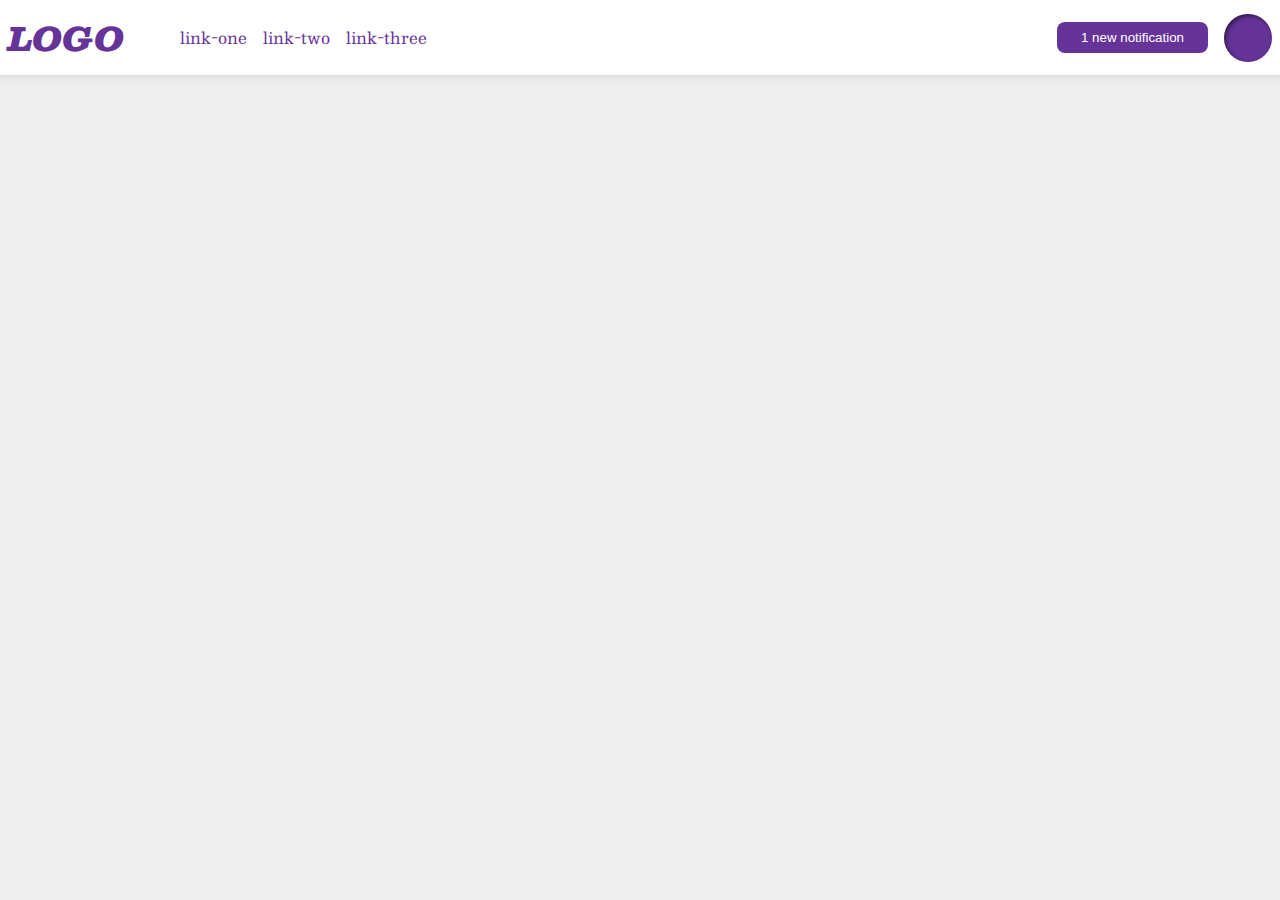
<file: flex/03-flex-header-2/index.html>
<!DOCTYPE html>
<html lang="en">
  <head>
    <meta charset="UTF-8">
    <meta http-equiv="X-UA-Compatible" content="IE=edge">
    <meta name="viewport" content="width=device-width, initial-scale=1.0">
    <title>Flex Header 2</title>
    <link rel="stylesheet" href="style.css">
  </head>
  <body>
    <div class="header">
      <div class="left">
      <div class="logo">
        LOGO
      </div>
      <ul class="links">
        <li><a href="https://google.com">link-one</a></li>
        <li><a href="https://google.com">link-two</a></li>
        <li><a href="https://google.com">link-three</a></li>
      </ul>
    </div>
    <div class="right">
      <button class="notifications">
        1 new notification
      </button>
      <div class="profile-image"></div>
    </div>
  </div>
  </body>
</html>
</file>
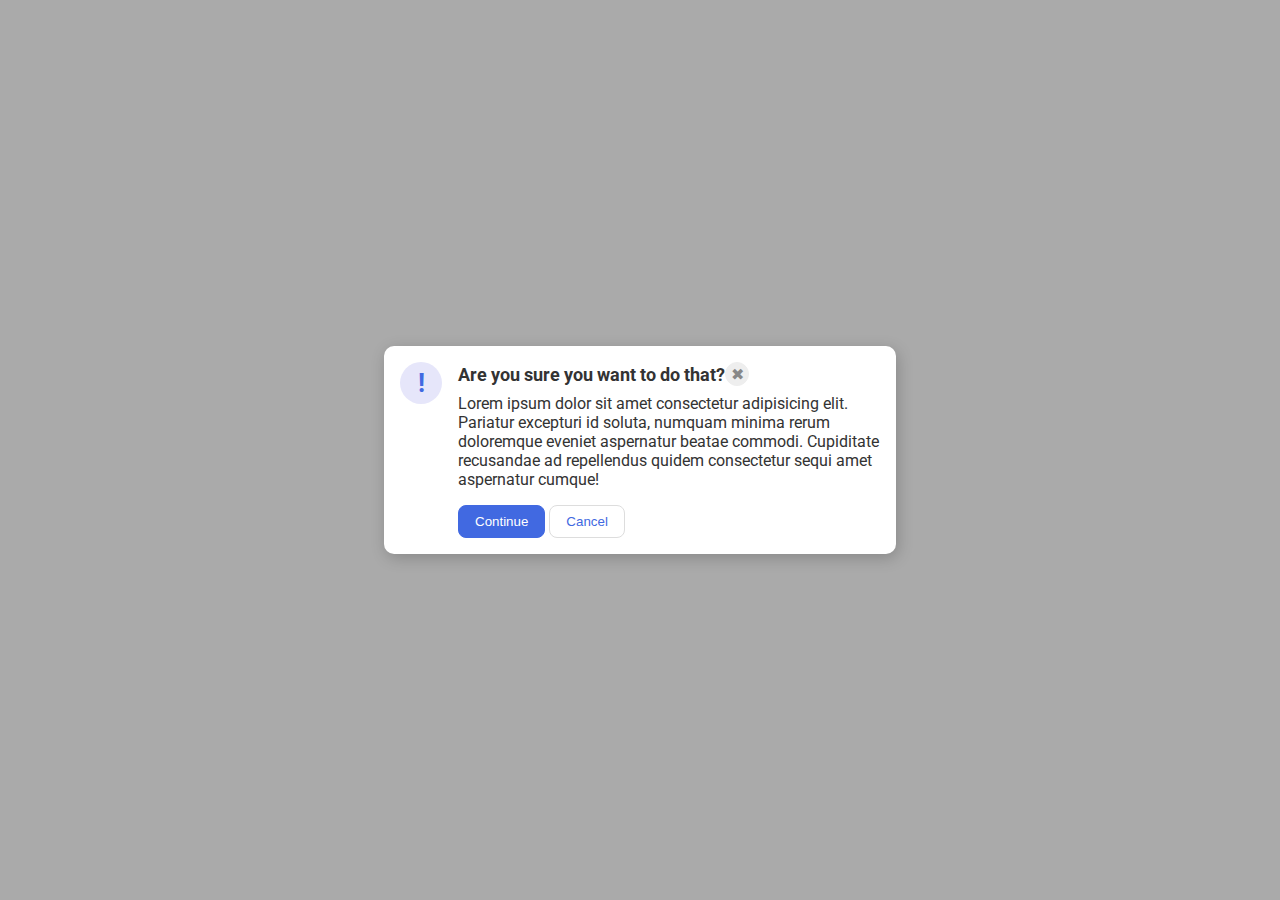
<file: flex/05-flex-modal/index.html>
<!DOCTYPE html>
<html lang="en">
  <head>
    <meta charset="UTF-8">
    <meta http-equiv="X-UA-Compatible" content="IE=edge">
    <meta name="viewport" content="width=device-width, initial-scale=1.0">
    <link rel="stylesheet" href="style.css">
    <title>Modal</title>
  </head>
  <body>
    <div class="modal">
      
        <div class="icon">!</div>
      <div class="firstsection">
        <div class="header">Are you sure you want to do that?
        <button class="close-button">✖</button>
      </div>
      <div class="text">Lorem ipsum dolor sit amet consectetur adipisicing elit. Pariatur excepturi id soluta, numquam minima rerum doloremque eveniet aspernatur beatae commodi. Cupiditate recusandae ad repellendus quidem consectetur sequi amet aspernatur cumque!</div>
      <button class="continue">Continue</button>
      <button class="cancel">Cancel</button>
    </div>
    </div>
  </body>
</html>
</file>
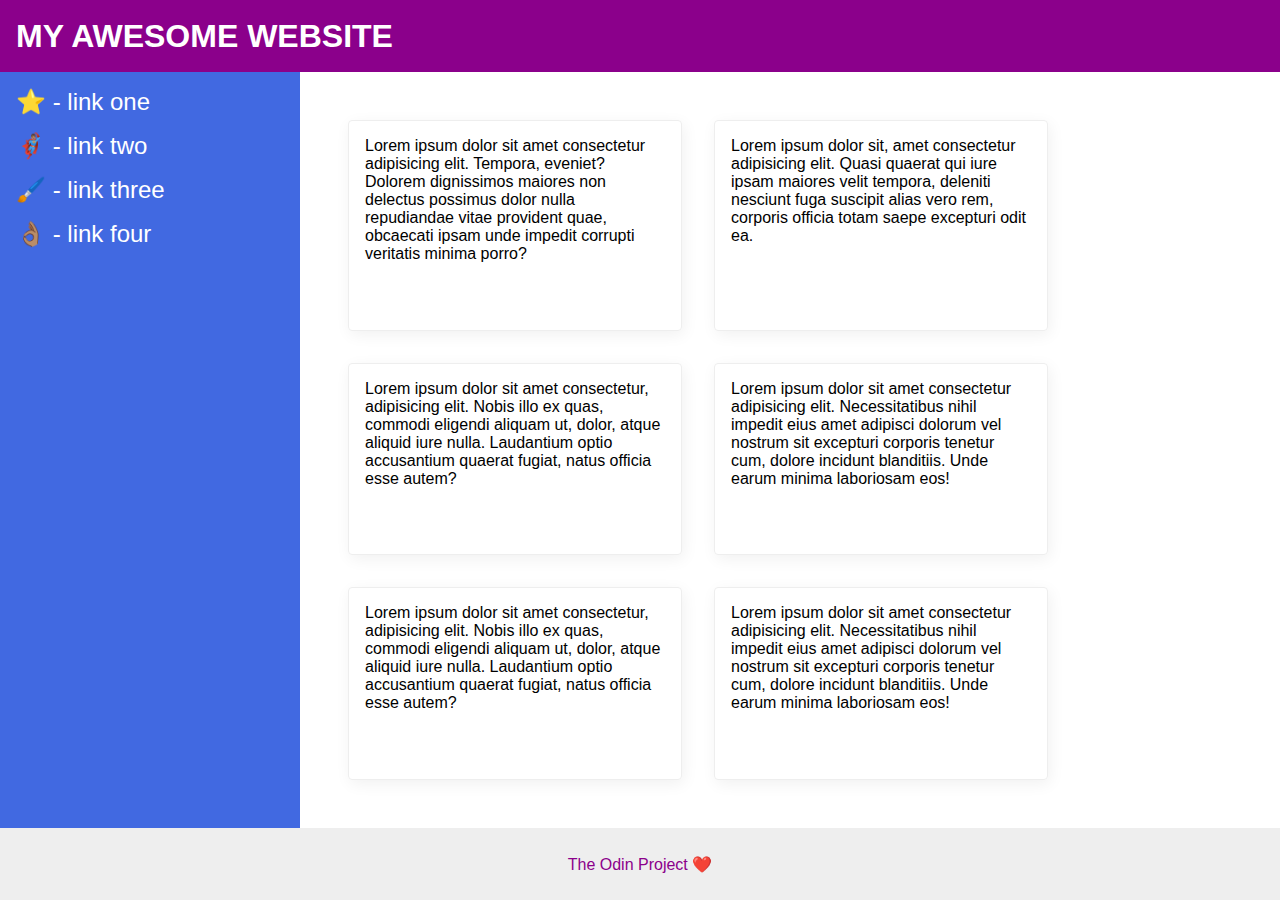
<file: flex/07-flex-layout-2/index.html>
<!DOCTYPE html>
<html lang="en">
  <head>
    <meta charset="UTF-8">
    <meta http-equiv="X-UA-Compatible" content="IE=edge">
    <meta name="viewport" content="width=device-width, initial-scale=1.0">
    <title>The Holy Grail</title>
    <link rel="stylesheet" href="style.css">
  </head>
  <body>
    <div class="header">
      MY AWESOME WEBSITE
    </div>
    <div class="body">
      <div class="sidebar">
        <ul>
          <li><a href="#">⭐ - link one</a></li>
          <li><a href="#">🦸🏽‍♂️ - link two</a></li>
          <li><a href="#">🖌️ - link three</a></li>
          <li><a href="#">👌🏽 - link four</a></li>
        </ul>
      </div>
      <div class="container">
        <div class="card">Lorem ipsum dolor sit amet consectetur adipisicing elit. Tempora, eveniet? Dolorem dignissimos maiores non delectus possimus dolor nulla repudiandae vitae provident quae, obcaecati ipsam unde impedit corrupti veritatis minima porro?</div>
        <div class="card">Lorem ipsum dolor sit, amet consectetur adipisicing elit. Quasi quaerat qui iure ipsam maiores velit tempora, deleniti nesciunt fuga suscipit alias vero rem, corporis officia totam saepe excepturi odit ea.</div>
        <div class="card">Lorem ipsum dolor sit amet consectetur, adipisicing elit. Nobis illo ex quas, commodi eligendi aliquam ut, dolor, atque aliquid iure nulla. Laudantium optio accusantium quaerat fugiat, natus officia esse autem?</div>
        <div class="card">Lorem ipsum dolor sit amet consectetur adipisicing elit. Necessitatibus nihil impedit eius amet adipisci dolorum vel nostrum sit excepturi corporis tenetur cum, dolore incidunt blanditiis. Unde earum minima laboriosam eos!</div>
        <div class="card">Lorem ipsum dolor sit amet consectetur, adipisicing elit. Nobis illo ex quas, commodi eligendi aliquam ut, dolor, atque aliquid iure nulla. Laudantium optio accusantium quaerat fugiat, natus officia esse autem?</div>
        <div class="card">Lorem ipsum dolor sit amet consectetur adipisicing elit. Necessitatibus nihil impedit eius amet adipisci dolorum vel nostrum sit excepturi corporis tenetur cum, dolore incidunt blanditiis. Unde earum minima laboriosam eos!</div>
      </div>
    </div>
      <div class="footer">
        The Odin Project ❤️
    </div>
  
  </body>
</html>
</file>
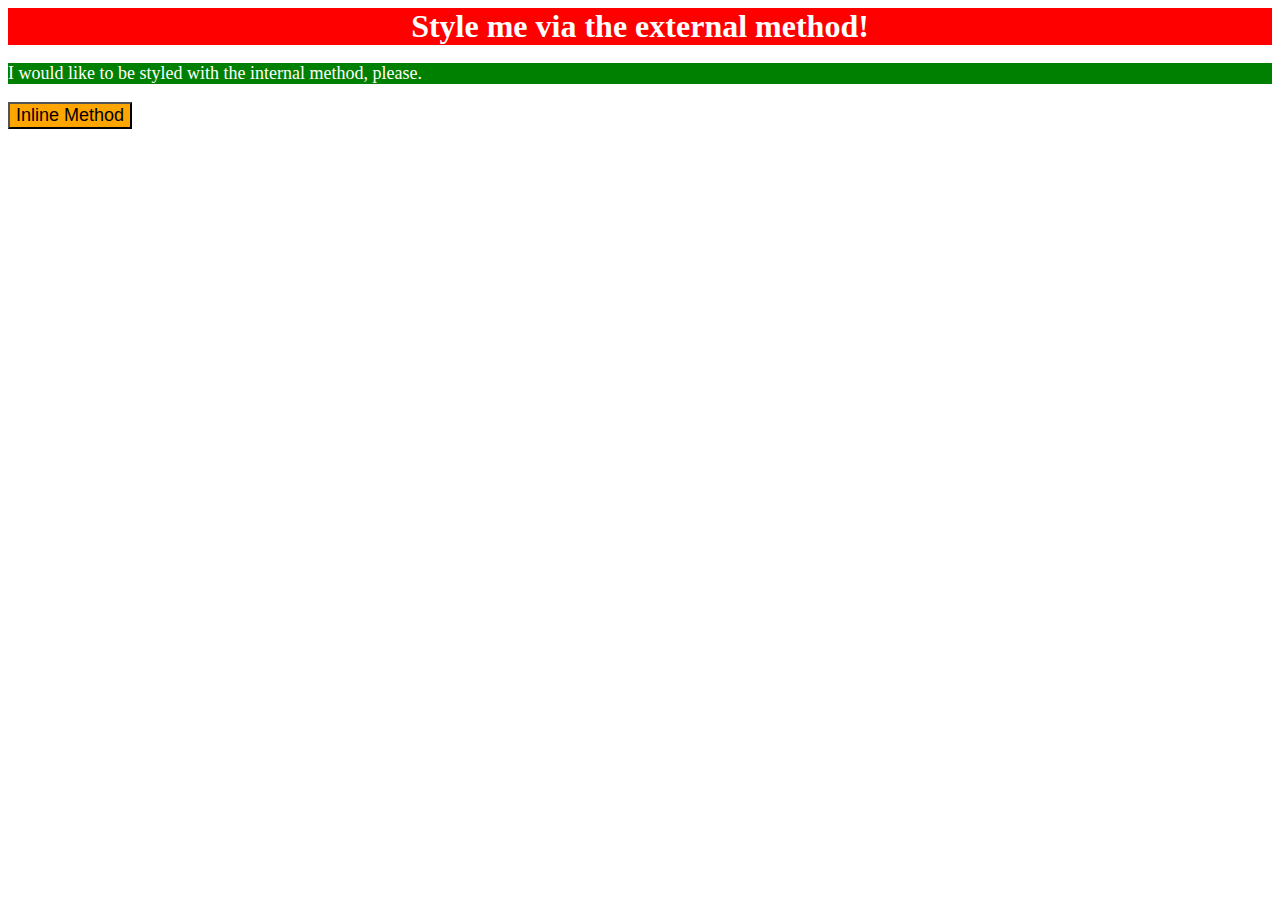
<file: foundations/01-css-methods/index.html>
<!DOCTYPE html>
<html lang="en">
  <head>
    <style>
      p{
        background-color: green;
        color: white;
        font-size: 18px;

      }
    </style>
    <link rel="stylesheet" href="style.css">
    <meta charset="UTF-8">
    <meta http-equiv="X-UA-Compatible" content="IE=edge">
    <meta name="viewport" content="width=device-width, initial-scale=1.0">
    <title>Methods for Adding CSS</title>
  </head>
  <body>
    <div>Style me via the external method!</div>
    <p>I would like to be styled with the internal method, please.</p>
    <button style="background-color: orange; font-size: 18px;">Inline Method</button>
  </body>
</html>
</file>
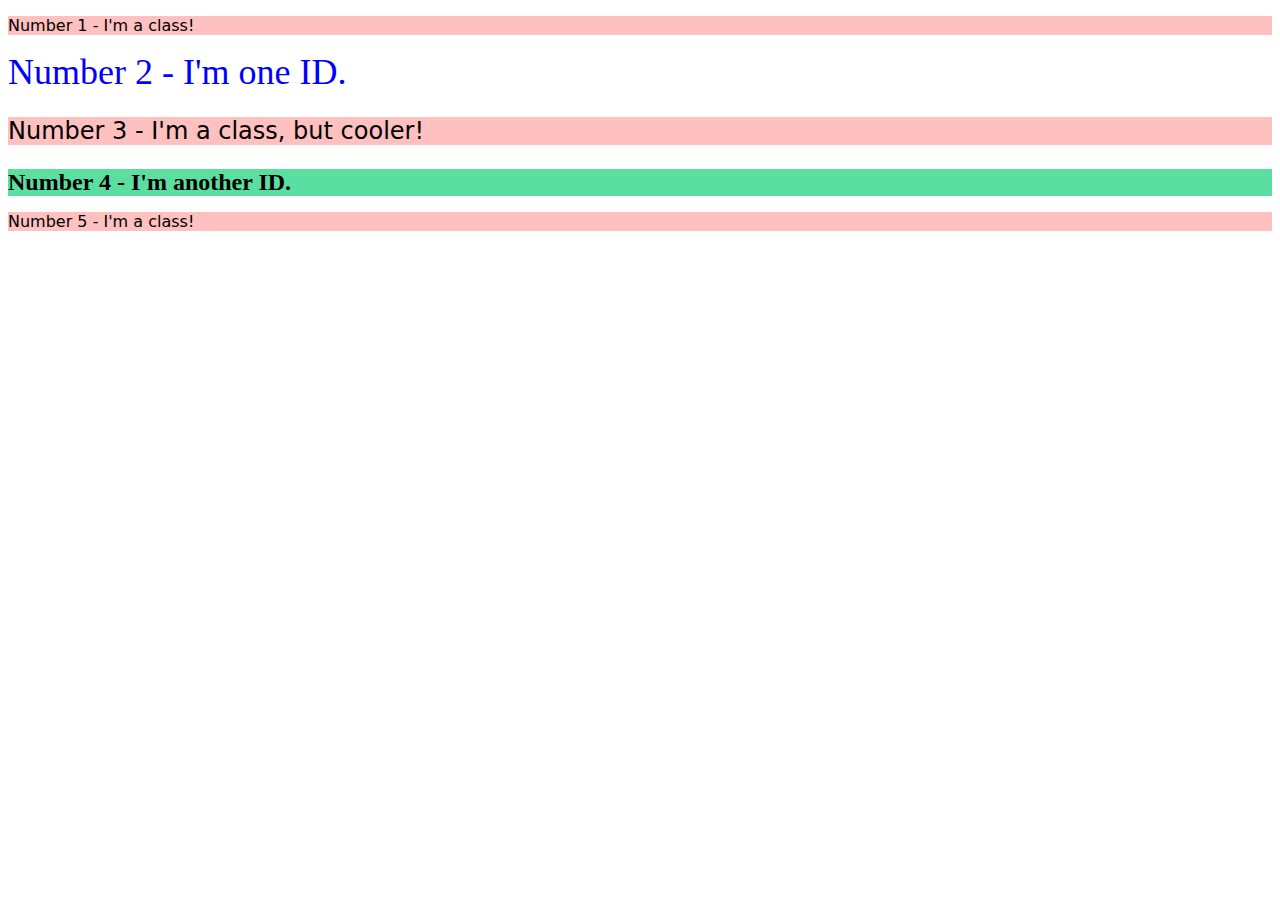
<file: foundations/02-class-id-selectors/index.html>
<!DOCTYPE html>
<html lang="en">
  <head>
    <meta charset="UTF-8">
    <meta http-equiv="X-UA-Compatible" content="IE=edge">
    <meta name="viewport" content="width=device-width, initial-scale=1.0">
    <title>Class and ID Selectors</title>
    <link rel="stylesheet" href="style.css">
  </head>
  <body>
    <p class="pink">Number 1 - I'm a class!</p>
    <div id="id1">Number 2 - I'm one ID.</div>
    <p class="pink bigger">Number 3 - I'm a class, but cooler!</p>
    <div id="id2">Number 4 - I'm another ID.</div>
    <p class="pink">Number 5 - I'm a class!</p>
  </body>
</html>
</file>
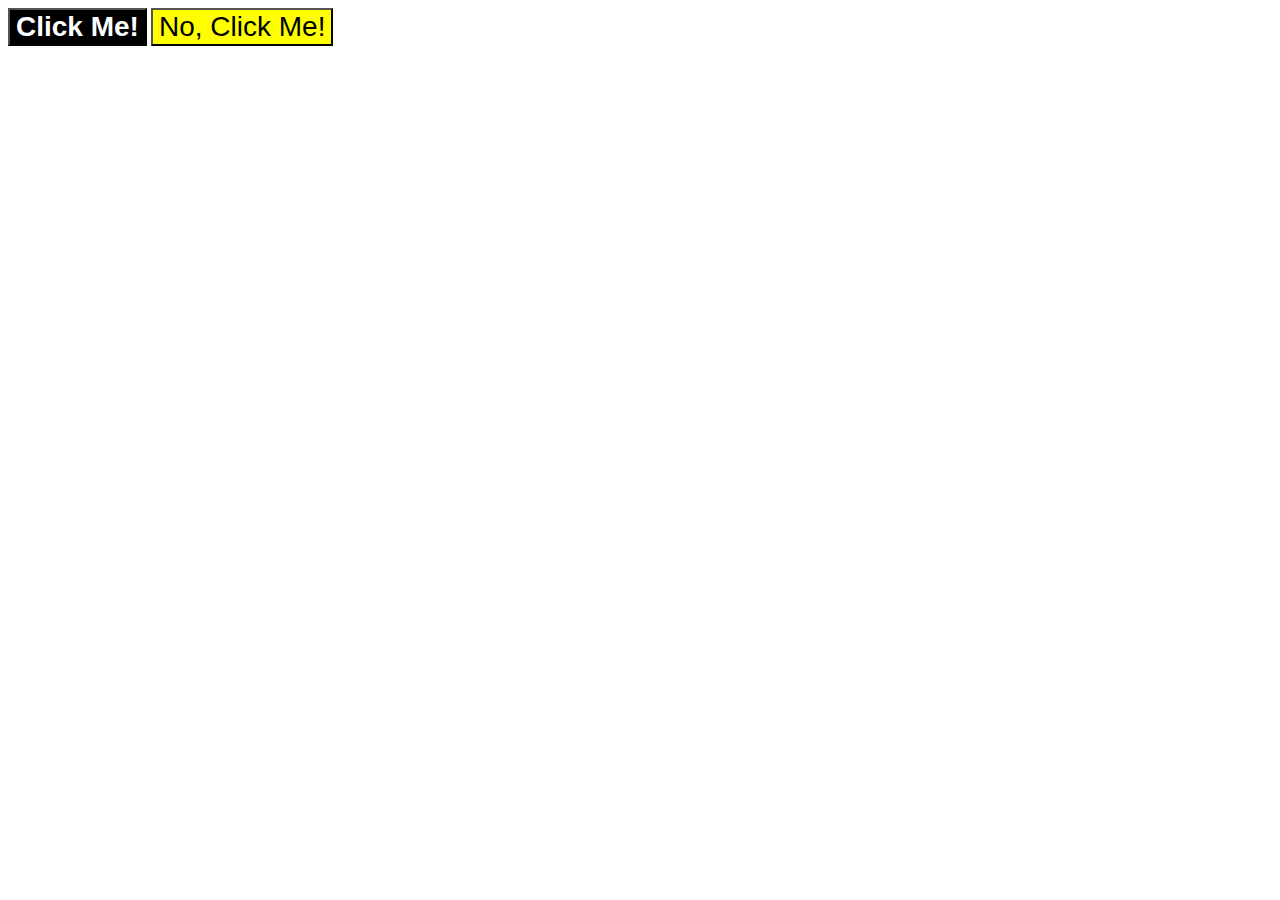
<file: foundations/03-grouping-selectors/index.html>
<!DOCTYPE html>
<html lang="en">
  <head>
    <meta charset="UTF-8">
    <meta http-equiv="X-UA-Compatible" content="IE=edge">
    <meta name="viewport" content="width=device-width, initial-scale=1.0">
    <title>Grouping Selectors</title>
    <link rel="stylesheet" href="style.css">
  </head>
  <body>
    <button class="first">Click Me!</button>
    <button class="second">No, Click Me!</button>
  </body>
</html>
</file>
<file: flex/03-flex-header-2/style.css>
/* this is some magical font-importing.  
you'll learn about it later. */
@import url('https://fonts.googleapis.com/css2?family=Besley:ital,wght@0,400;1,900&display=swap');

body {
  margin: 0;
  background: #eee;
  font-family: Besley, serif;
}

.header {
  background: white;
  border-bottom: 1px solid #ddd;
  box-shadow: 0 0 8px rgba(0,0,0,.1);
  display: flex;
  justify-content: space-between;
  padding:8px;
  flex: 1, 2, 0;
  flex-wrap: wrap;
}

.profile-image {
  background: rebeccapurple;
  box-shadow: inset 2px 2px 4px rgba(0,0,0,.5);
  border-radius: 50%;
  width: 48px;
  height: 48px;
}

.logo {
  color: rebeccapurple;
  font-size: 32px;
  font-weight: 900;
  font-style: italic;
}

button {
  border: none;
  border-radius: 8px;
  background: rebeccapurple;
  color: white;
  padding: 8px 24px;
}

a {
  /* this removes the line under our links */
  text-decoration: none;
  color: rebeccapurple;
}

ul {
  list-style-type: none;
  gap:16px;
  display:flex;
  gap:16px;
}

.left, .right{
  display:flex;
  align-items: center;
  gap:16px;
}
</file>
<file: flex/05-flex-modal/style.css>
@import url('https://fonts.googleapis.com/css2?family=Roboto:wght@400;700&display=swap');

html, body {
  height: 100%;
}

body {
  font-family: Roboto, sans-serif;
  margin: 0;
  background: #aaa;
  color: #333;
  /* I'll give you this one for free lol */
  display: flex;
  align-items: center;
  justify-content: center;
  
  
}

.modal {
  background: white;
  width: 480px;
  border-radius: 10px;
  box-shadow: 2px 4px 16px rgba(0,0,0,.2);
  padding:8px;
}

.icon {
  color: royalblue;
  font-size: 26px;
  font-weight: 700;
  background: lavender;
  width: 42px;
  height: 42px;
  border-radius: 50%;
  display: flex;
  align-items: center;
  justify-content: center;
  flex-shrink: 0;
}

.close-button {
  background: #eee;
  border-radius: 50%;
  color: #888;
  font-weight: 400;
  font-size: 16px;
  height: 24px;
  width: 24px;
  display: flex;
  align-items: center;
  justify-content: center;
  border: 1px solid #eee;
  padding: 0;
}

button {
  cursor: pointer;
  padding: 8px 16px;
  border-radius: 8px;
}

button.continue {
  background: royalblue;
  border: 1px solid royalblue;
  color: white;
}

button.cancel {
  background: white;
  border: 1px solid #ddd;
  color: royalblue;
}

.modal{
  display:flex;
  gap: 16px;
  padding: 16px;
  
}

.header{
  display:flex;
  align-items: center;
  font-size: 18px;
  font-weight: 700;
  margin-bottom: 8px;
  
}

.text{
  margin-bottom: 16px;
}
</file>
<file: flex/07-flex-layout-2/style.css>
body {
  font-family: -apple-system, BlinkMacSystemFont, 'Segoe UI', Roboto, Oxygen, Ubuntu, Cantarell, 'Open Sans', 'Helvetica Neue', sans-serif;
  margin: 0;
  min-height: 100vh;
  display:flex;
  flex-direction: column;
  
}

.header {
  height: 72px;
  background: darkmagenta;
  color: white;
  font-size: 32px;
  font-weight: 900; 
  display:flex;
  align-items: center;
  padding-left: 16px;
  
}

.footer {
  height: 72px;
  background: #eee;
  color: darkmagenta;
  display: flex;
  justify-content: center;
  align-items: center;
  
}

.sidebar {
  width: 300px;
  background: royalblue;
  box-sizing: border-box;
  flex-shrink: 0;
  padding:16px;
  
}

.card {
  border: 1px solid #eee;
  box-shadow: 2px 4px 16px rgba(0,0,0,.06);
  border-radius: 4px;
}

.container{
  display:flex;
  gap:32px;
  padding:48px;
  flex-wrap: wrap;
  
  
}

.body{
  display: flex;
  flex:1;
}


a{
  font-size: 24px;
    color:white;
    text-decoration: none;
    
  
}

li{
  margin-bottom: 16px;
  list-style-type: none;
  
}
ul{
  margin: 0;
  padding: 0;
}

.card{
  padding:16px;
  width:300px;
}
</file>
<file: foundations/01-css-methods/style.css>
div{
    background-color: red;
    color:white;
    font-size: 32px;
    text-align: center;
    font-weight: bold
}
</file>
<file: foundations/02-class-id-selectors/style.css>
.pink {
    background-color: rgb(255, 192, 192);
    font-family: 'Verdana','DejaVu Sans', sans-serif ;
}

.pink.bigger {
    background-color: rgb(255, 192, 192);
    font-family: 'Verdana','DejaVu Sans', sans-serif ;
    font-size: 24px ;
}

#id1 {
    color: blue;
    font-size: 36px;
}

#id2 {
    background-color: rgb(90, 223, 161);
    font-size: 24px;
    font-weight: bold;
}
</file>
<file: foundations/03-grouping-selectors/style.css>
.first{
    background-color: black;
    color: white;
    font-weight: bold;
}

.second {
    background-color:yellow;
}

.first,.second{
    font-size: 28px;
    font-family: 'Helvetica','Times New Roman', sans-serif;
}
</file>
